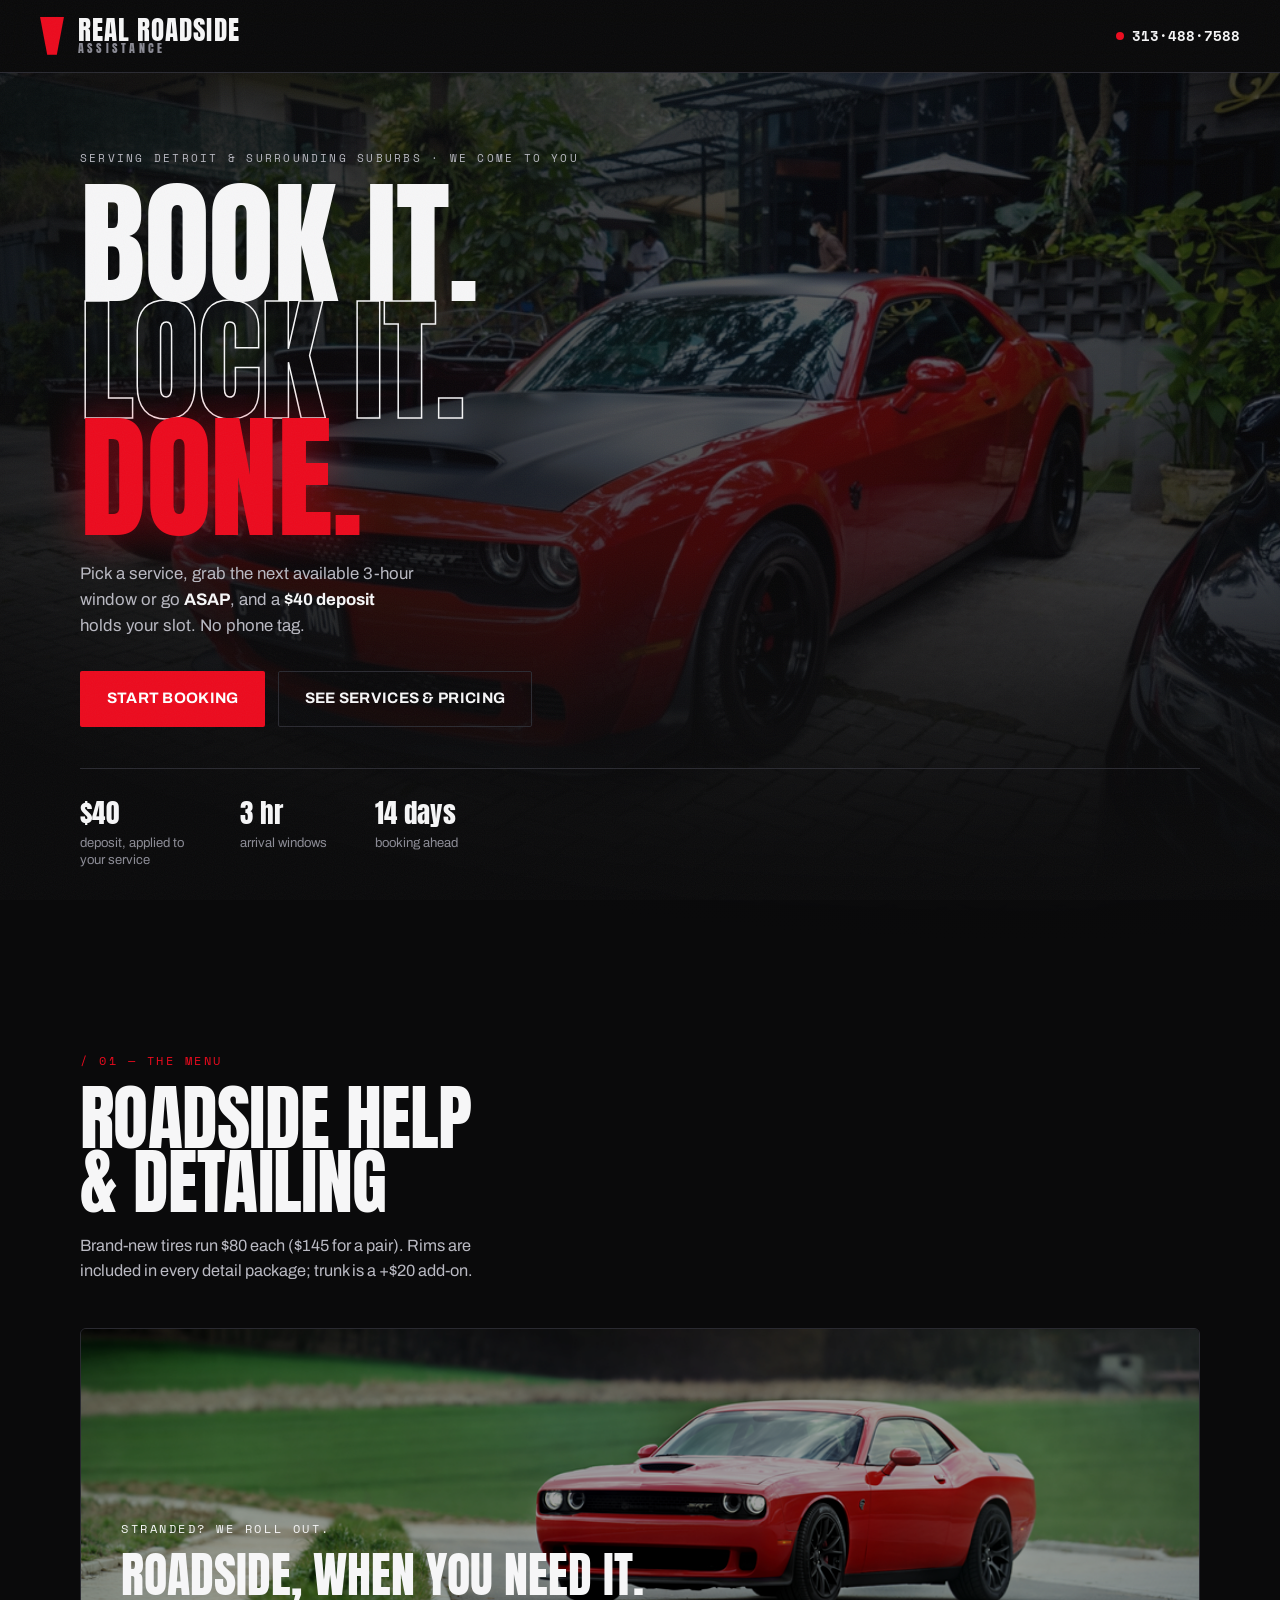
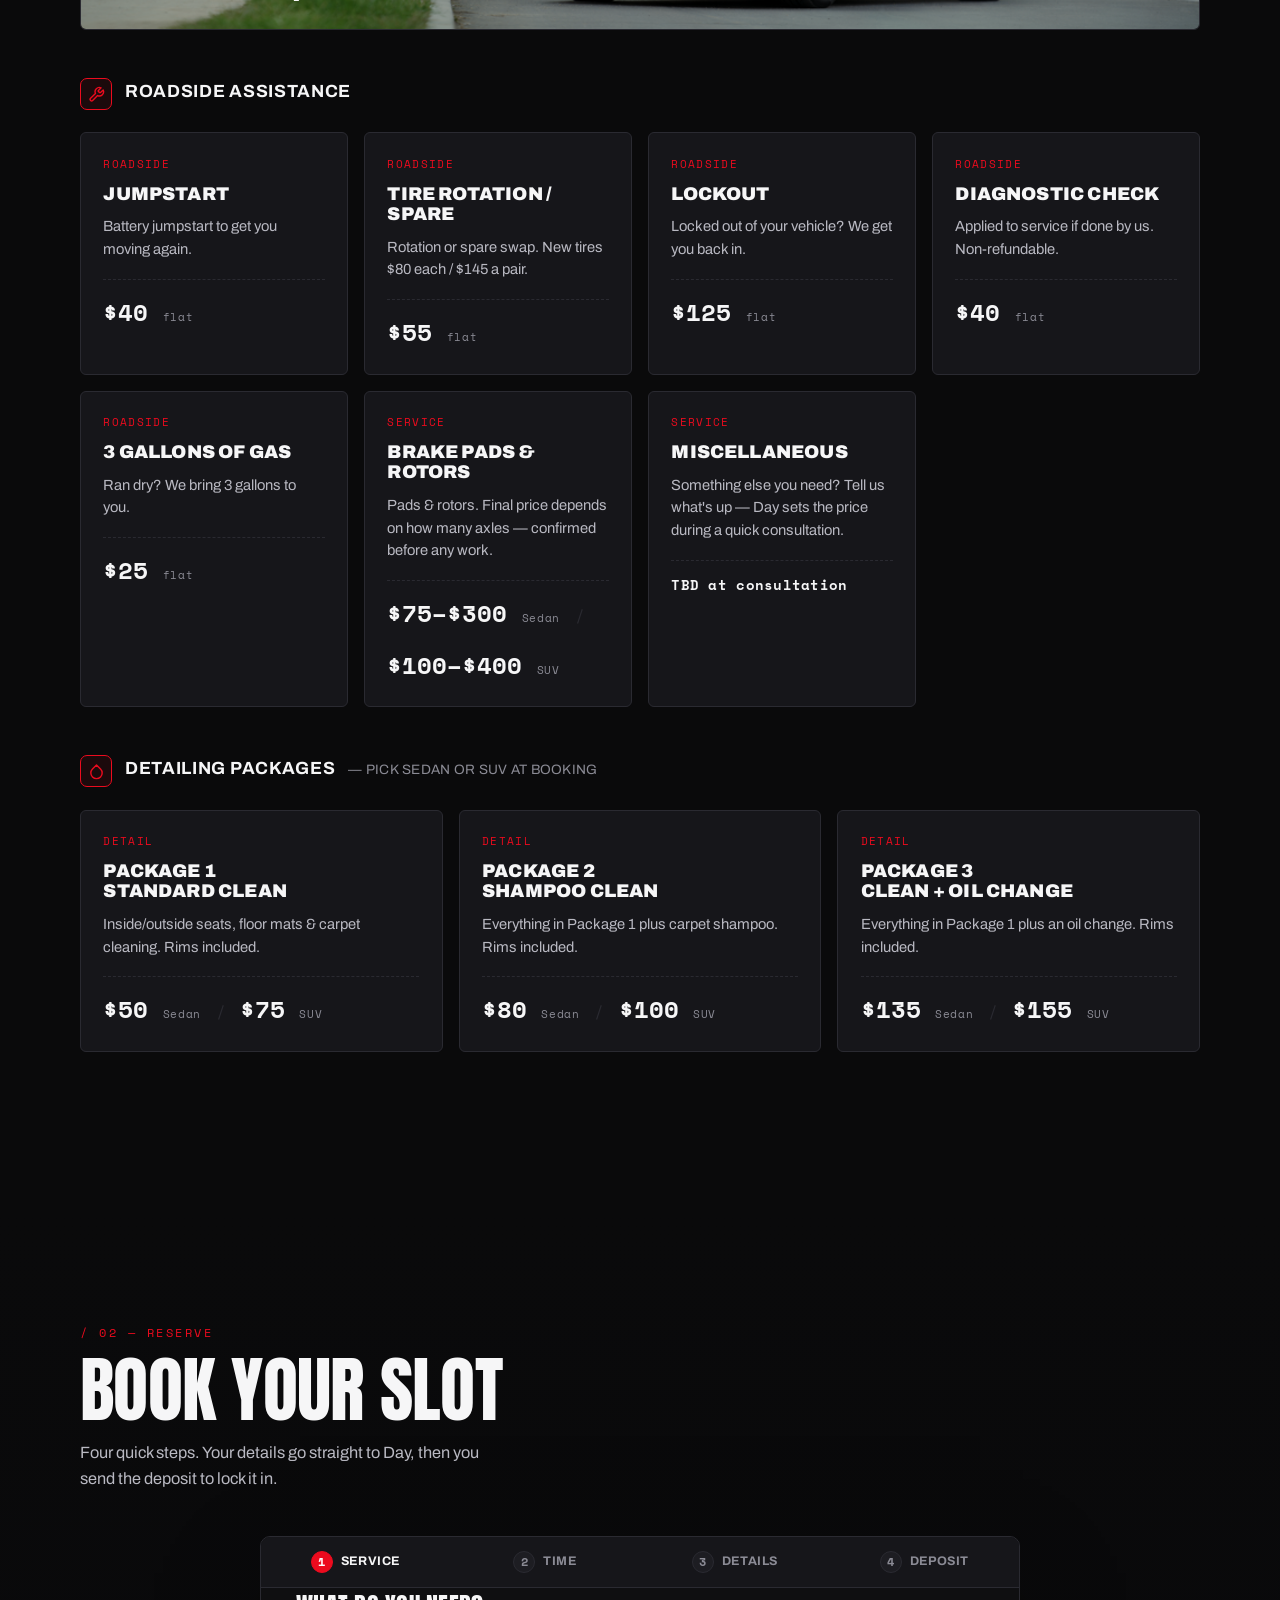
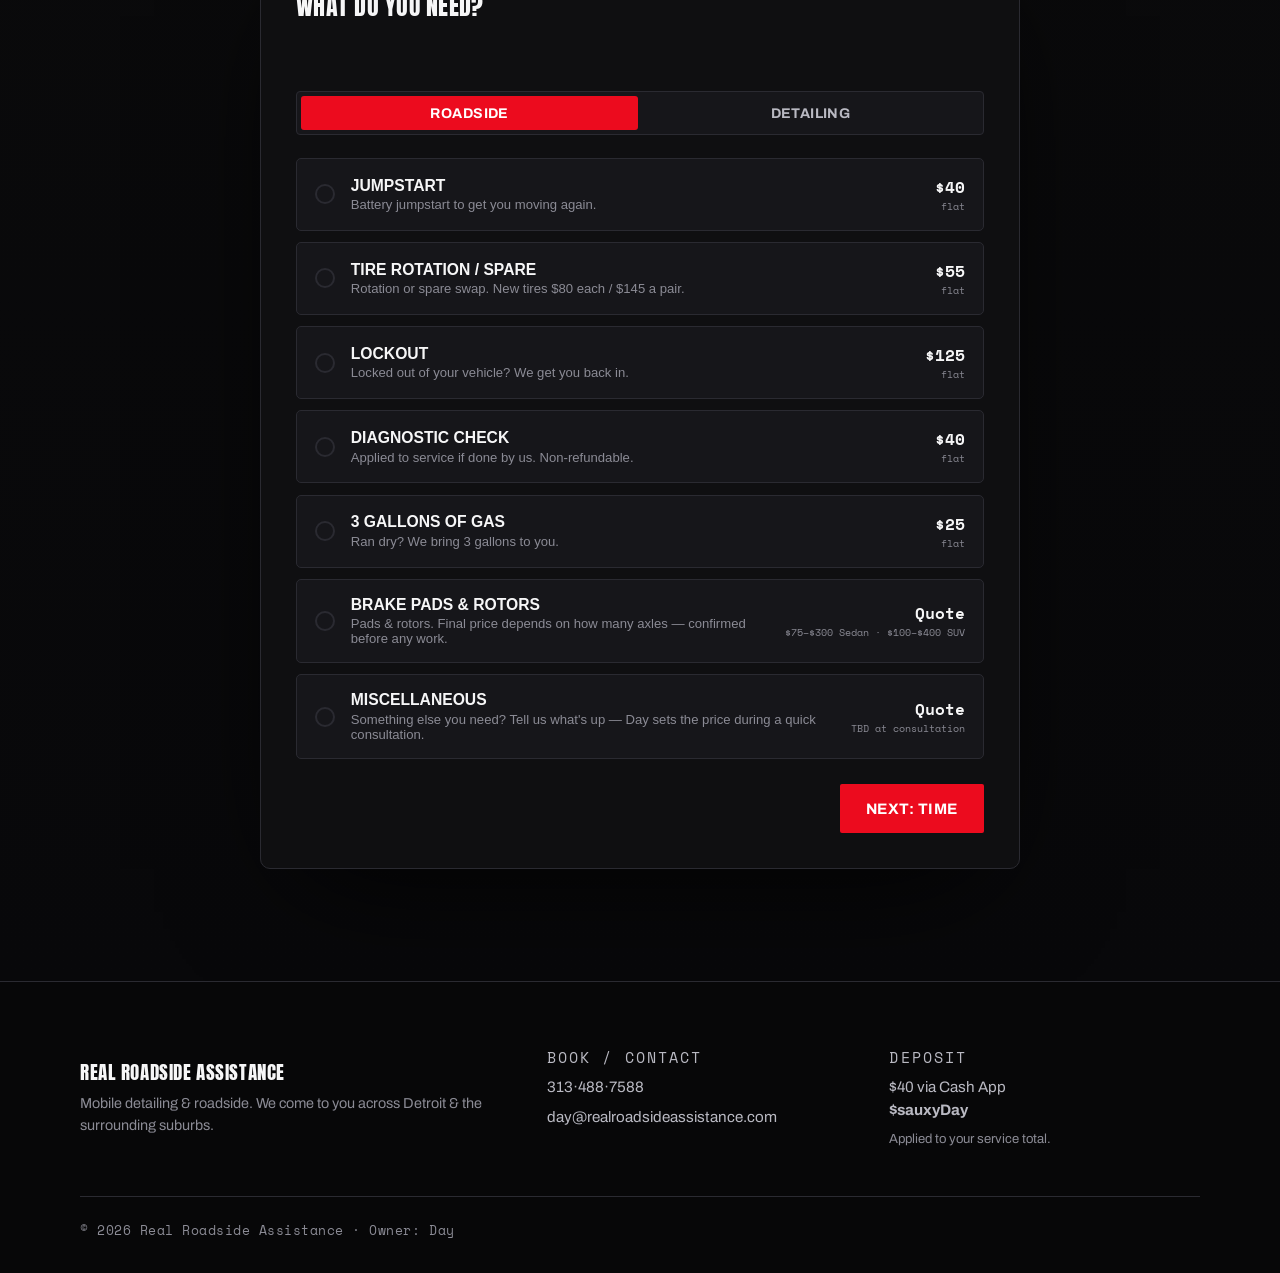
<file: index.html>
<!DOCTYPE html>
<html lang="en">
<head>
  <meta charset="UTF-8" />
  <meta name="viewport" content="width=device-width, initial-scale=1.0, viewport-fit=cover" />
  <meta name="theme-color" content="#0a0a0b" />
  <link rel="icon" type="image/svg+xml" href="assets/favicon.svg" />
  <link rel="icon" type="image/png" sizes="180x180" href="assets/favicon-180.png" />
  <link rel="apple-touch-icon" href="assets/favicon-180.png" />
  <title>Real Roadside Assistance — Detailing &amp; Roadside | Book with Day</title>
  <meta name="description" content="Mobile auto detailing and roadside assistance. Book ASAP or a 3-hour window in the next 2 weeks. $40 deposit locks your slot." />
  <link rel="preconnect" href="https://fonts.googleapis.com" />
  <link rel="preconnect" href="https://fonts.gstatic.com" crossorigin />
  <link href="https://fonts.googleapis.com/css2?family=Anton&family=Archivo:wght@400;500;600;700;900&family=Space+Mono:wght@400;700&display=swap" rel="stylesheet" />
  <link rel="stylesheet" href="styles.css" />
</head>
<body>
  <div class="grain" aria-hidden="true"></div>

  <!-- ===== TOP BAR ===== -->
  <header class="topbar" id="top">
    <a href="#top" class="brand">
      <span class="brand-mark" aria-hidden="true"></span>
      <span class="brand-text">REAL ROADSIDE<em>ASSISTANCE</em></span>
    </a>
    <a class="call-link" href="tel:+13134887588">
      <span class="call-dot" aria-hidden="true"></span>
      313&middot;488&middot;7588
    </a>
  </header>

  <!-- ===== HERO ===== -->
  <section class="hero">
    <div class="hero-media" aria-hidden="true">
      <img src="assets/hero-demon.jpg" alt="" fetchpriority="high" />
      <div class="hero-veil"></div>
    </div>
    <div class="hero-inner">
      <p class="eyebrow">Serving Detroit &amp; Surrounding Suburbs &middot; We Come To You</p>
      <h1 class="hero-title">
        BOOK IT.<br /><span class="stroke">LOCK IT.</span><br /><span class="accent">DONE.</span>
      </h1>
      <p class="hero-sub">
        Pick a service, grab the next available 3-hour window or go
        <strong>ASAP</strong>, and a <strong>$40 deposit</strong> holds your slot. No phone tag.
      </p>
      <div class="hero-cta">
        <a href="#book" class="btn btn-red">Start Booking</a>
        <a href="#services" class="btn btn-ghost">See Services &amp; Pricing</a>
      </div>
      <ul class="hero-strip">
        <li><span>$40</span>deposit, applied to your service</li>
        <li><span>3 hr</span>arrival windows</li>
        <li><span>14 days</span>booking ahead</li>
      </ul>
    </div>
  </section>

  <!-- ===== SERVICES ===== -->
  <section class="services" id="services">
    <div class="section-head">
      <p class="kicker">/ 01 — The Menu</p>
      <h2>Roadside help<br />&amp; detailing</h2>
      <p class="lede">Brand-new tires run $80 each ($145 for a pair). Rims are included in every detail package; trunk is a +$20 add-on.</p>
    </div>

    <div class="banner">
      <img src="assets/hellcat-road.jpg" alt="Bright red Dodge Hellcat parked on an open road" />
      <div class="banner-text">
        <p class="kicker light">Stranded? We roll out.</p>
        <h3>Roadside, when you need it.</h3>
      </div>
    </div>

    <h3 class="group-label"><span class="group-icon" aria-hidden="true"><svg viewBox="0 0 24 24" fill="none" stroke="currentColor" stroke-width="2" stroke-linecap="round" stroke-linejoin="round"><path d="M14.7 6.3a1 1 0 0 0 0 1.4l1.6 1.6a1 1 0 0 0 1.4 0l3.77-3.77a6 6 0 0 1-7.94 7.94l-6.91 6.91a2.12 2.12 0 0 1-3-3l6.91-6.91a6 6 0 0 1 7.94-7.94l-3.76 3.76z"/></svg></span> Roadside Assistance</h3>
    <div class="cards" id="roadsideCards"></div>

    <h3 class="group-label"><span class="group-icon" aria-hidden="true"><svg viewBox="0 0 24 24" fill="none" stroke="currentColor" stroke-width="2" stroke-linecap="round" stroke-linejoin="round"><path d="M12 2.69l5.66 5.66a8 8 0 1 1-11.31 0z"/></svg></span> Detailing Packages <em>— pick Sedan or SUV at booking</em></h3>
    <div class="cards" id="detailingCards"></div>
  </section>

  <!-- ===== BOOKING ===== -->
  <section class="book" id="book">
    <div class="section-head">
      <p class="kicker">/ 02 — Reserve</p>
      <h2>Book your slot</h2>
      <p class="lede">Four quick steps. Your details go straight to Day, then you send the deposit to lock it in.</p>
    </div>

    <div class="booking-shell">
      <!-- progress -->
      <ol class="steps" id="stepNav" aria-label="Booking progress">
        <li data-step="1" class="active"><span>1</span>Service</li>
        <li data-step="2"><span>2</span>Time</li>
        <li data-step="3"><span>3</span>Details</li>
        <li data-step="4"><span>4</span>Deposit</li>
      </ol>

      <form id="bookingForm" novalidate>
        <!-- STEP 1: SERVICE -->
        <fieldset class="step is-active" data-step="1">
          <legend>What do you need?</legend>

          <div class="seg" role="tablist" aria-label="Service category">
            <button type="button" class="seg-btn active" data-cat="roadside">Roadside</button>
            <button type="button" class="seg-btn" data-cat="detailing">Detailing</button>
          </div>

          <div class="pick-list" id="servicePick"></div>

          <div class="vehicle-row" id="vehicleRow" hidden>
            <p class="field-label">Vehicle type</p>
            <div class="seg seg-sm" role="group" aria-label="Vehicle type">
              <button type="button" class="seg-btn active" data-vehicle="sedan">Sedan</button>
              <button type="button" class="seg-btn" data-vehicle="suv">SUV / Truck</button>
            </div>
            <label class="check">
              <input type="checkbox" id="trunkAddon" />
              <span>Add trunk cleaning <em>(+$20)</em></span>
            </label>
          </div>

          <div class="step-actions">
            <span class="spacer"></span>
            <button type="button" class="btn btn-red next" data-next>Next: Time</button>
          </div>
        </fieldset>

        <!-- STEP 2: TIME -->
        <fieldset class="step" data-step="2">
          <legend>When works for you?</legend>

          <label class="asap" id="asapBox">
            <input type="radio" name="timing" value="asap" />
            <div class="asap-body">
              <span class="asap-title">ASAP <em>— soonest available</em></span>
              <span class="asap-sub">Day will text you a confirmed arrival time fast.</span>
            </div>
            <span class="asap-flag">FAST</span>
          </label>

          <p class="or-line"><span>or pick a 3-hour window</span></p>

          <div class="day-scroller" id="dayScroller" role="tablist" aria-label="Choose a day"></div>
          <div class="slot-grid" id="slotGrid"></div>

          <div class="step-actions">
            <button type="button" class="btn btn-ghost prev" data-prev>Back</button>
            <button type="button" class="btn btn-red next" data-next>Next: Details</button>
          </div>
        </fieldset>

        <!-- STEP 3: DETAILS -->
        <fieldset class="step" data-step="3">
          <legend>Your details</legend>

          <div class="grid-2">
            <label class="fld">
              <span>Full name</span>
              <input type="text" name="name" autocomplete="name" required />
            </label>
            <label class="fld">
              <span>Phone</span>
              <input type="tel" name="phone" autocomplete="tel" inputmode="tel" required />
            </label>
          </div>

          <label class="fld">
            <span>Email</span>
            <input type="email" name="email" autocomplete="email" inputmode="email" required />
          </label>

          <label class="fld">
            <span>Service address / location</span>
            <input type="text" name="address" autocomplete="street-address" placeholder="Where should Day meet you? (Detroit &amp; suburbs)" required />
          </label>

          <div class="grid-2">
            <label class="fld">
              <span>Vehicle <em>(year / make / model)</em></span>
              <input type="text" name="vehicle_details" placeholder="2018 Dodge Charger" required />
            </label>
            <label class="fld">
              <span>Color</span>
              <input type="text" name="vehicle_color" placeholder="Red" />
            </label>
          </div>

          <label class="fld">
            <span>Notes <em>(optional)</em></span>
            <textarea name="notes" rows="3" placeholder="Anything Day should know?"></textarea>
          </label>

          <div class="parts-notice">
            <p class="parts-notice-head"><span aria-hidden="true">🔧</span> Bringing your own parts?</p>
            <p class="parts-notice-body">We love when customers bring their own parts! Just a heads-up: if your parts don&rsquo;t fit your vehicle, are the wrong ones, or arrive broken, you&rsquo;ll be charged an additional hour of labor.</p>
            <label class="check parts-check">
              <input type="checkbox" name="parts_ack" required />
              <span>I understand that if my parts don&rsquo;t fit, are the wrong ones, or arrive broken, I&rsquo;ll be charged an additional hour of labor.</span>
            </label>
          </div>

          <label class="check terms-check">
            <input type="checkbox" name="terms_ack" required />
            <span>By submitting this form, I agree to the <a class="tc-link" href="terms.html" target="_blank" rel="noopener">Terms &amp; Conditions</a>.</span>
          </label>

          <div class="step-actions">
            <button type="button" class="btn btn-ghost prev" data-prev>Back</button>
            <button type="button" class="btn btn-red next" data-next>Review</button>
          </div>
        </fieldset>

        <!-- STEP 4: CONFIRM -->
        <fieldset class="step" data-step="4">
          <legend>Lock it in</legend>

          <div class="review" id="review"></div>

          <div class="deposit-note">
            <p>Hit <strong>Submit Booking</strong> to send your request to Day. The next screen has the
            <strong><span id="depNoteAmt">$40</span> deposit</strong> button — your slot is held once the deposit lands.</p>
            <p class="cancel-note">Cancel or reschedule less than 24 hours before your appointment and your deposit is forfeited.</p>
          </div>

          <div class="step-actions">
            <button type="button" class="btn btn-ghost prev" data-prev>Back</button>
            <button type="submit" class="btn btn-red" id="submitBtn">Submit Booking</button>
          </div>
          <p class="form-error" id="formError" hidden></p>
        </fieldset>
      </form>

      <!-- SUCCESS / DEPOSIT -->
      <div class="success" id="success" hidden>
        <div class="success-check" aria-hidden="true">✓</div>
        <h3>Request sent to Day.</h3>
        <p class="success-sub">Last step — send your <strong><span id="depAmtSub">$40</span> deposit</strong> on Cash App to lock the slot. Put your <strong>name</strong> in the note.</p>

        <a class="cashapp-btn" id="cashappBtn" href="https://cash.app/$sauxyDay/40" target="_blank" rel="noopener">
          <span class="ca-icon" aria-hidden="true">$</span>
          <span class="ca-text">Send <span id="depAmtText">$40</span> deposit<em>to $sauxyDay</em></span>
          <span class="ca-amt" id="depAmtBadge">$40</span>
        </a>

        <p class="success-fine">Cash App: <a class="ca-link" href="https://cash.app/$sauxyDay" target="_blank" rel="noopener">$sauxyDay</a> &middot; Deposit applies to your service total.</p>
        <button type="button" class="btn btn-ghost" id="resetBtn">Book another</button>
      </div>
    </div>
  </section>

  <!-- ===== FOOTER ===== -->
  <footer class="footer">
    <div class="foot-grid">
      <div class="foot-brand">
        <span class="brand-mark big" aria-hidden="true"></span>
        <p class="foot-name">REAL ROADSIDE ASSISTANCE</p>
        <p class="foot-tag">Mobile detailing &amp; roadside. We come to you across Detroit &amp; the surrounding suburbs.</p>
      </div>
      <div class="foot-col">
        <p class="foot-h">Book / Contact</p>
        <a href="tel:+13134887588">313&middot;488&middot;7588</a>
        <a href="mailto:day@realroadsideassistance.com">day@realroadsideassistance.com</a>
      </div>
      <div class="foot-col">
        <p class="foot-h">Deposit</p>
        <p>$40 via Cash App <a class="ca-link" href="https://cash.app/$sauxyDay" target="_blank" rel="noopener">$sauxyDay</a></p>
        <p class="muted">Applied to your service total.</p>
      </div>
    </div>
    <p class="copyright">© <span id="year"></span> Real Roadside Assistance · Owner: Day</p>
  </footer>

  <script src="app.js"></script>
</body>
</html>
</file>
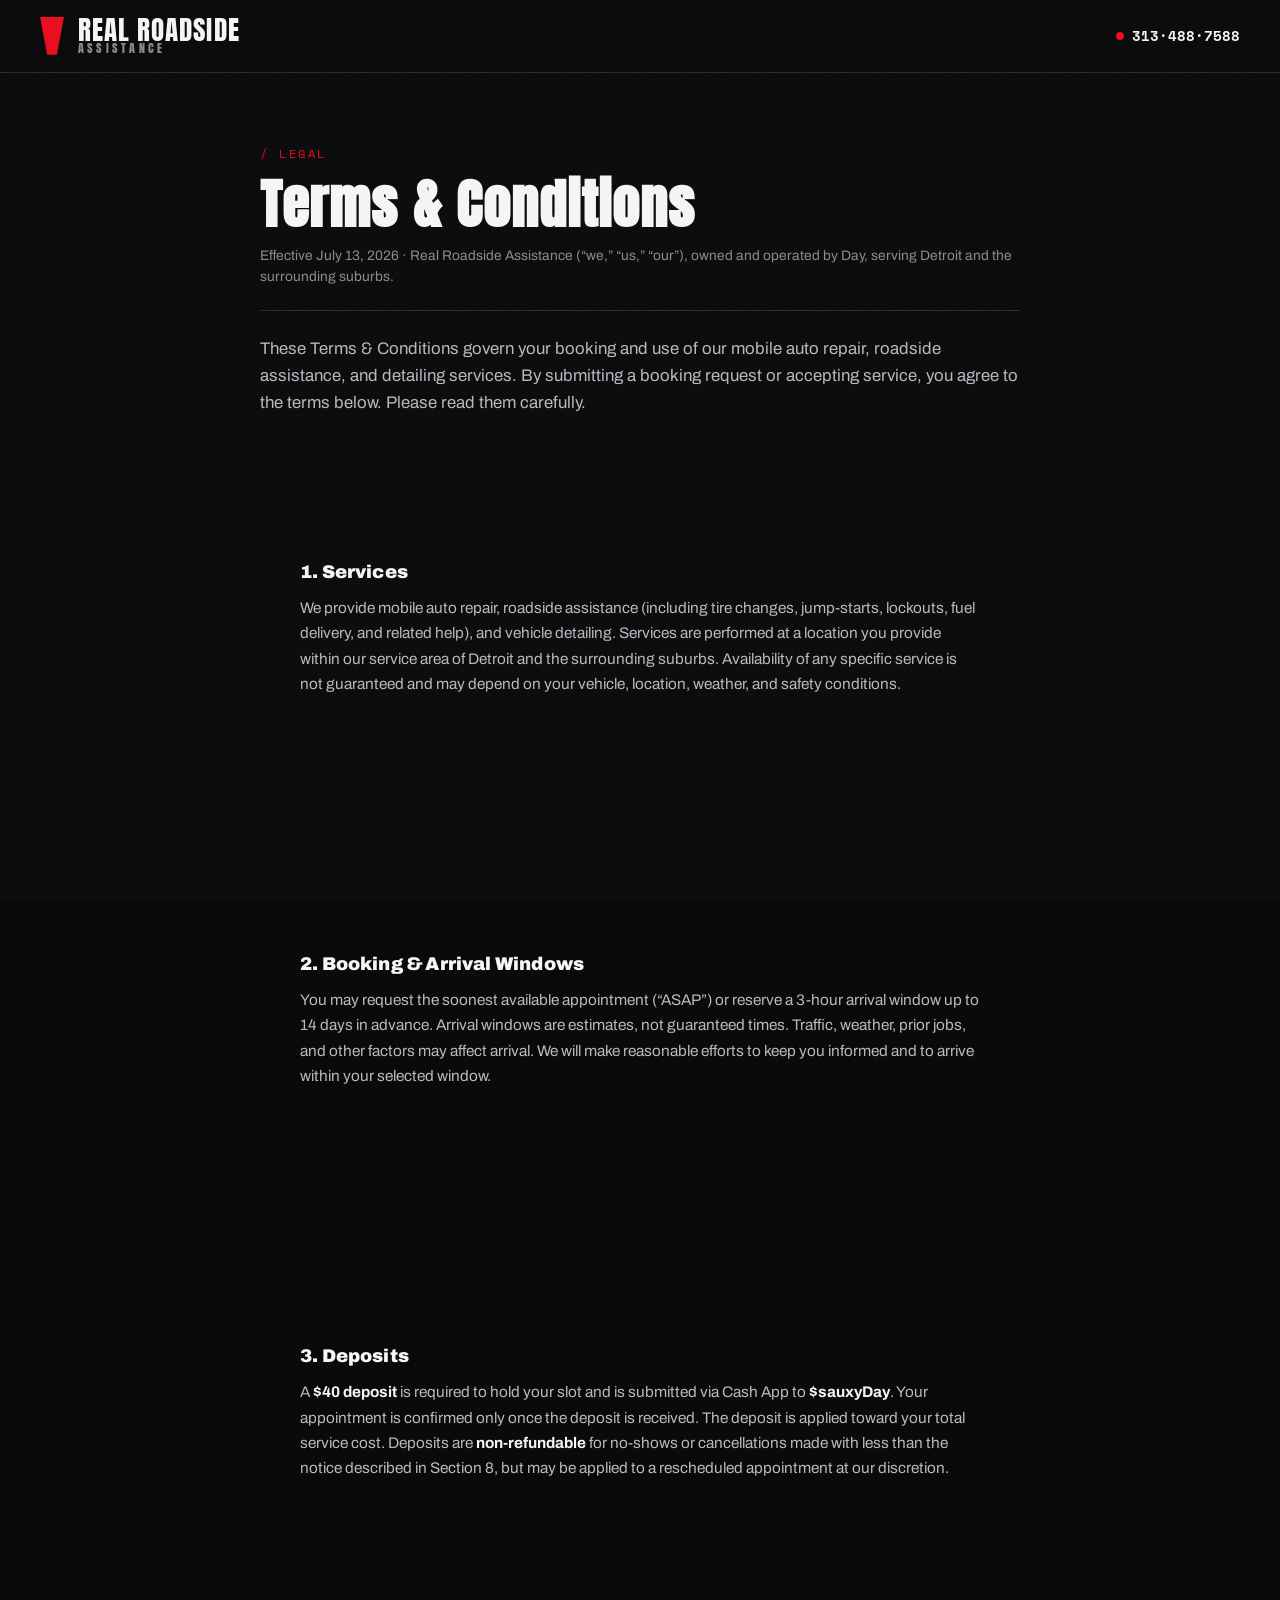
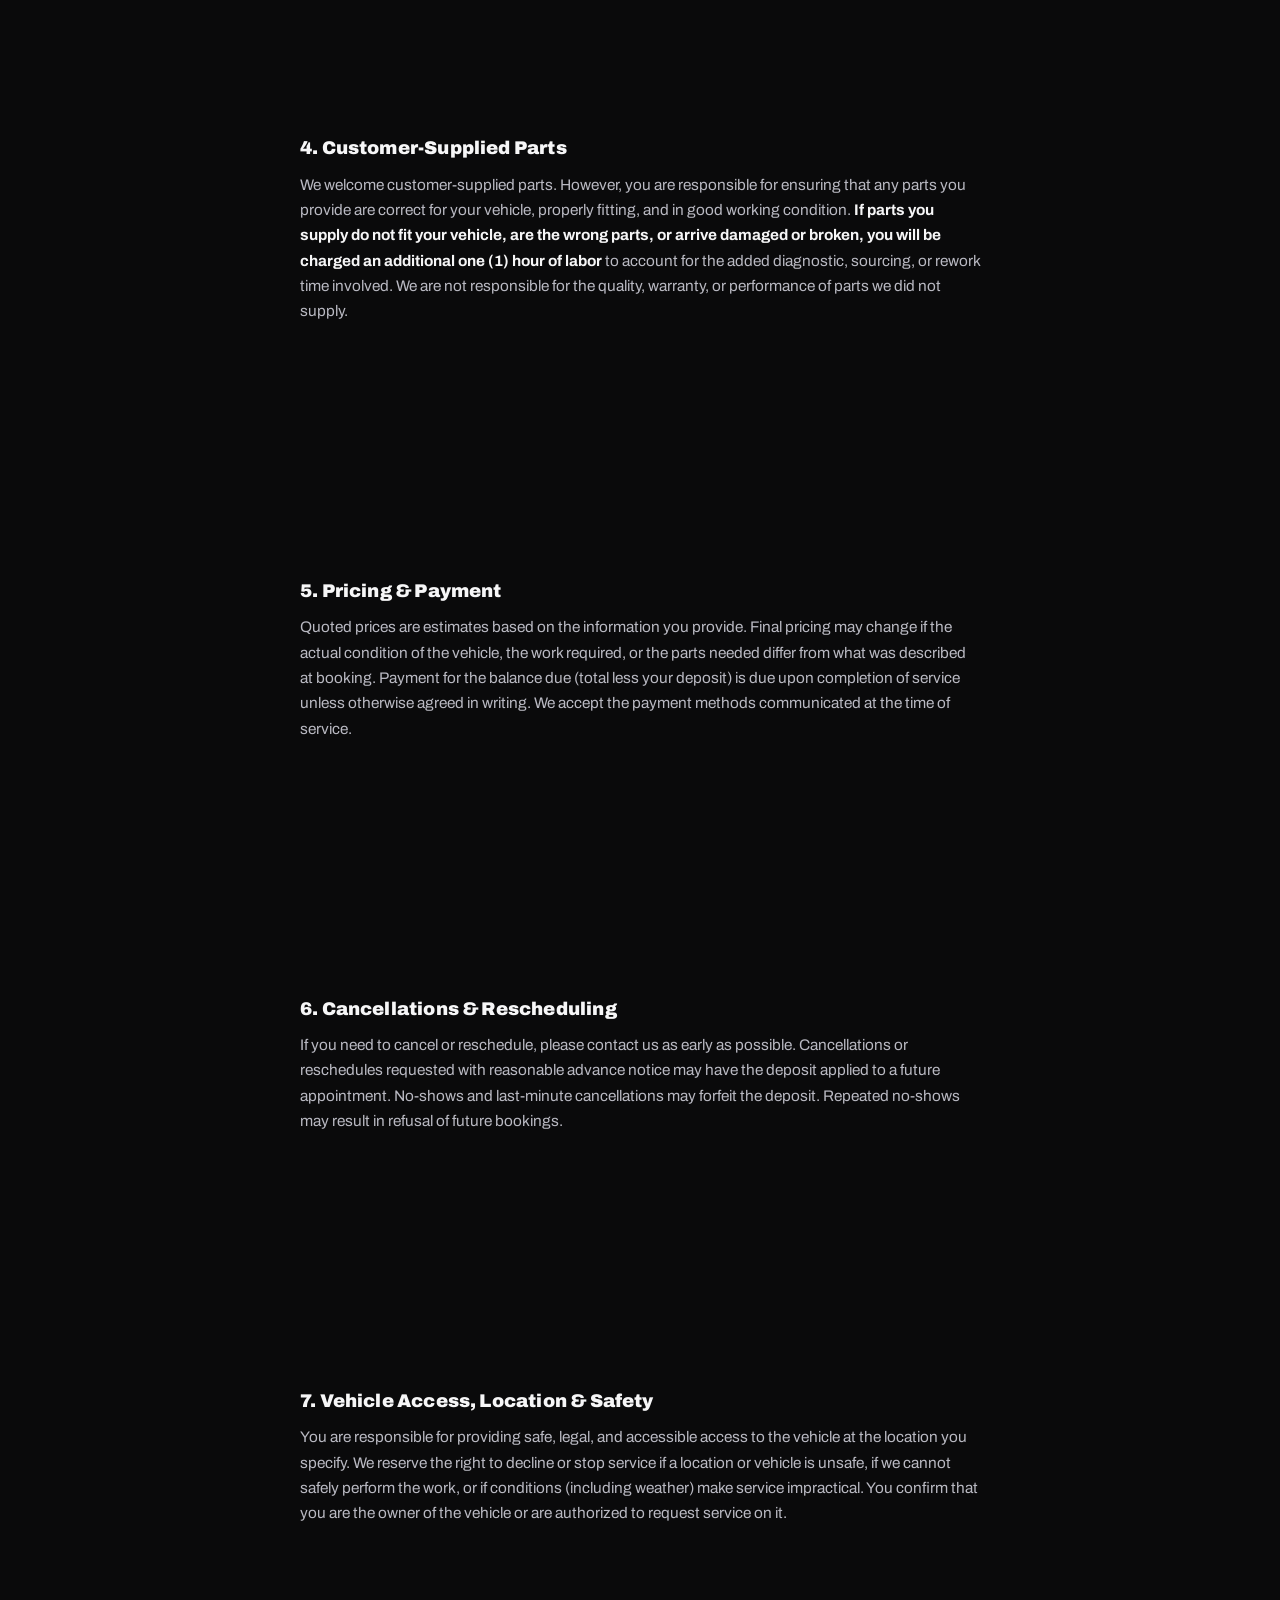
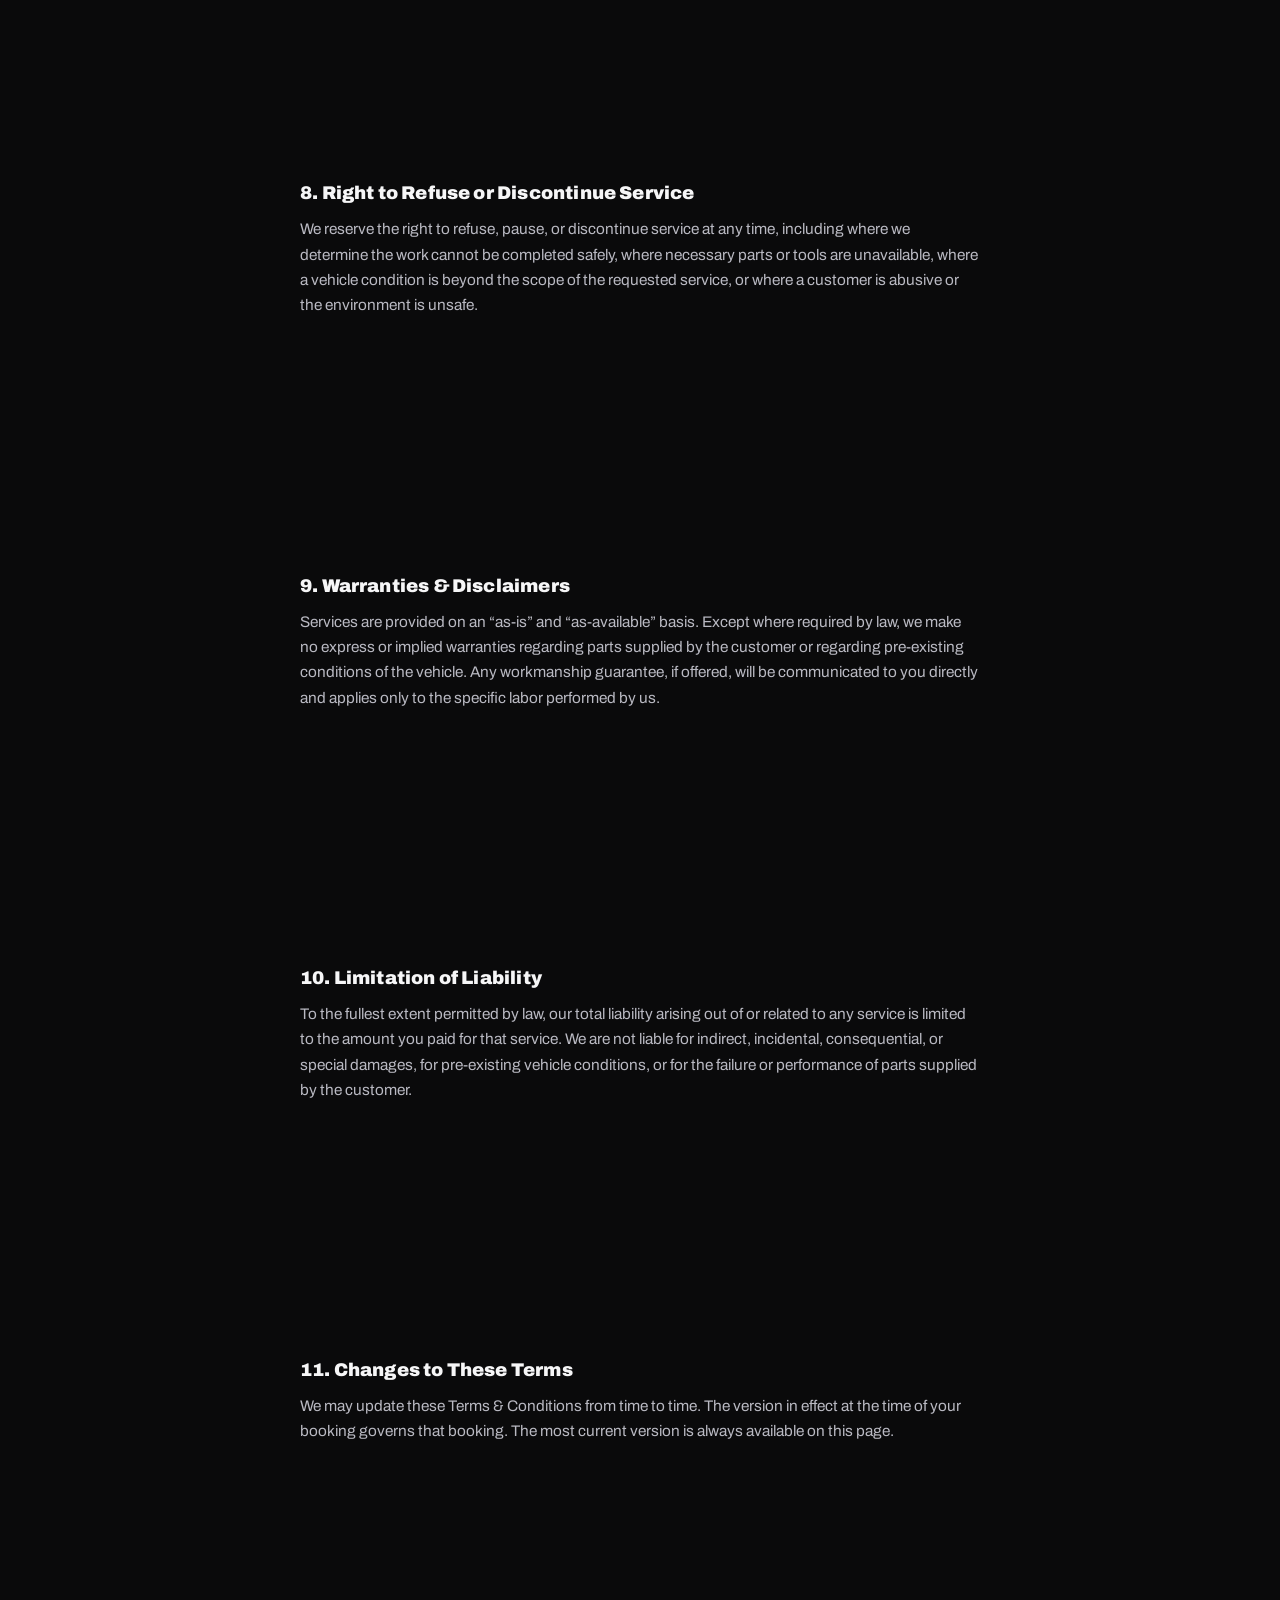
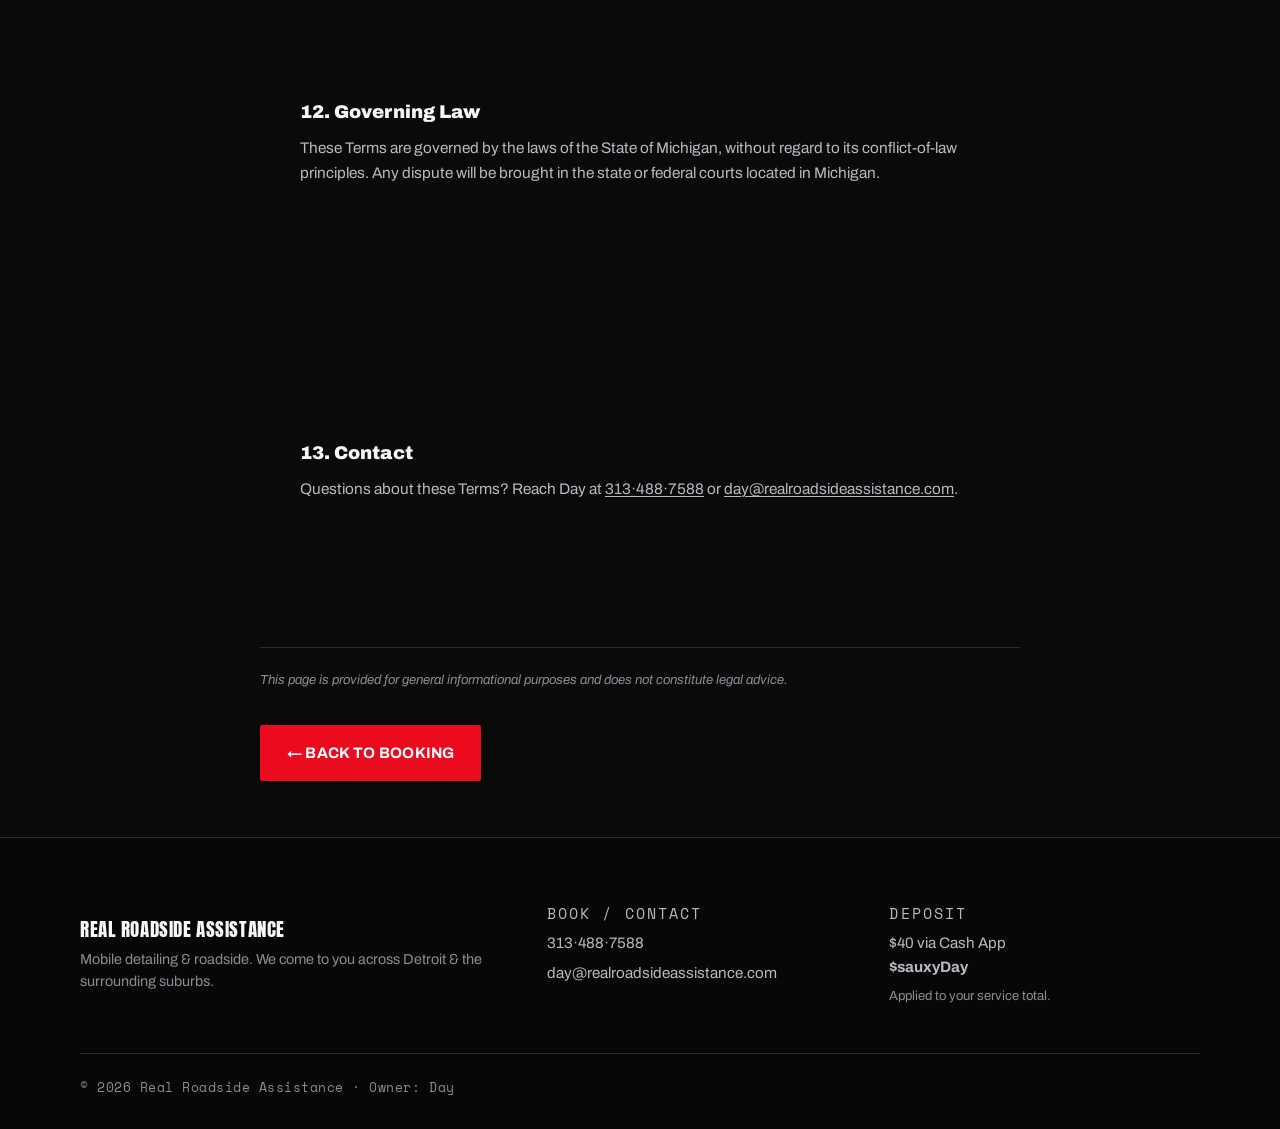
<file: terms.html>
<!DOCTYPE html>
<html lang="en">
<head>
  <meta charset="UTF-8" />
  <meta name="viewport" content="width=device-width, initial-scale=1.0, viewport-fit=cover" />
  <meta name="theme-color" content="#0a0a0b" />
  <link rel="icon" type="image/svg+xml" href="assets/favicon.svg" />
  <link rel="icon" type="image/png" sizes="180x180" href="assets/favicon-180.png" />
  <link rel="apple-touch-icon" href="assets/favicon-180.png" />
  <title>Terms &amp; Conditions — Real Roadside Assistance</title>
  <meta name="description" content="Terms and conditions for Real Roadside Assistance — mobile auto repair, roadside assistance, and detailing across Detroit and the surrounding suburbs." />
  <meta name="robots" content="noindex" />
  <link rel="preconnect" href="https://fonts.googleapis.com" />
  <link rel="preconnect" href="https://fonts.gstatic.com" crossorigin />
  <link href="https://fonts.googleapis.com/css2?family=Anton&family=Archivo:wght@400;500;600;700;900&family=Space+Mono:wght@400;700&display=swap" rel="stylesheet" />
  <link rel="stylesheet" href="styles.css" />
</head>
<body>
  <div class="grain" aria-hidden="true"></div>

  <!-- ===== TOP BAR ===== -->
  <header class="topbar" id="top">
    <a href="index.html" class="brand">
      <span class="brand-mark" aria-hidden="true"></span>
      <span class="brand-text">REAL ROADSIDE<em>ASSISTANCE</em></span>
    </a>
    <a class="call-link" href="tel:+13134887588">
      <span class="call-dot" aria-hidden="true"></span>
      313&middot;488&middot;7588
    </a>
  </header>

  <!-- ===== LEGAL ===== -->
  <main class="legal">
    <div class="legal-inner">
      <p class="kicker">/ Legal</p>
      <h1 class="legal-title">Terms &amp; Conditions</h1>
      <p class="legal-meta">Effective July 13, 2026 &middot; Real Roadside Assistance (&ldquo;we,&rdquo; &ldquo;us,&rdquo; &ldquo;our&rdquo;), owned and operated by Day, serving Detroit and the surrounding suburbs.</p>

      <p class="legal-lead">These Terms &amp; Conditions govern your booking and use of our mobile auto repair, roadside assistance, and detailing services. By submitting a booking request or accepting service, you agree to the terms below. Please read them carefully.</p>

      <section class="legal-block">
        <h2>1. Services</h2>
        <p>We provide mobile auto repair, roadside assistance (including tire changes, jump-starts, lockouts, fuel delivery, and related help), and vehicle detailing. Services are performed at a location you provide within our service area of Detroit and the surrounding suburbs. Availability of any specific service is not guaranteed and may depend on your vehicle, location, weather, and safety conditions.</p>
      </section>

      <section class="legal-block">
        <h2>2. Booking &amp; Arrival Windows</h2>
        <p>You may request the soonest available appointment (&ldquo;ASAP&rdquo;) or reserve a 3-hour arrival window up to 14 days in advance. Arrival windows are estimates, not guaranteed times. Traffic, weather, prior jobs, and other factors may affect arrival. We will make reasonable efforts to keep you informed and to arrive within your selected window.</p>
      </section>

      <section class="legal-block">
        <h2>3. Deposits</h2>
        <p>A <strong>$40 deposit</strong> is required to hold your slot and is submitted via Cash App to <strong>$sauxyDay</strong>. Your appointment is confirmed only once the deposit is received. The deposit is applied toward your total service cost. Deposits are <strong>non-refundable</strong> for no-shows or cancellations made with less than the notice described in Section 8, but may be applied to a rescheduled appointment at our discretion.</p>
      </section>

      <section class="legal-block">
        <h2>4. Customer-Supplied Parts</h2>
        <p>We welcome customer-supplied parts. However, you are responsible for ensuring that any parts you provide are correct for your vehicle, properly fitting, and in good working condition. <strong>If parts you supply do not fit your vehicle, are the wrong parts, or arrive damaged or broken, you will be charged an additional one (1) hour of labor</strong> to account for the added diagnostic, sourcing, or rework time involved. We are not responsible for the quality, warranty, or performance of parts we did not supply.</p>
      </section>

      <section class="legal-block">
        <h2>5. Pricing &amp; Payment</h2>
        <p>Quoted prices are estimates based on the information you provide. Final pricing may change if the actual condition of the vehicle, the work required, or the parts needed differ from what was described at booking. Payment for the balance due (total less your deposit) is due upon completion of service unless otherwise agreed in writing. We accept the payment methods communicated at the time of service.</p>
      </section>

      <section class="legal-block">
        <h2>6. Cancellations &amp; Rescheduling</h2>
        <p>If you need to cancel or reschedule, please contact us as early as possible. Cancellations or reschedules requested with reasonable advance notice may have the deposit applied to a future appointment. No-shows and last-minute cancellations may forfeit the deposit. Repeated no-shows may result in refusal of future bookings.</p>
      </section>

      <section class="legal-block">
        <h2>7. Vehicle Access, Location &amp; Safety</h2>
        <p>You are responsible for providing safe, legal, and accessible access to the vehicle at the location you specify. We reserve the right to decline or stop service if a location or vehicle is unsafe, if we cannot safely perform the work, or if conditions (including weather) make service impractical. You confirm that you are the owner of the vehicle or are authorized to request service on it.</p>
      </section>

      <section class="legal-block">
        <h2>8. Right to Refuse or Discontinue Service</h2>
        <p>We reserve the right to refuse, pause, or discontinue service at any time, including where we determine the work cannot be completed safely, where necessary parts or tools are unavailable, where a vehicle condition is beyond the scope of the requested service, or where a customer is abusive or the environment is unsafe.</p>
      </section>

      <section class="legal-block">
        <h2>9. Warranties &amp; Disclaimers</h2>
        <p>Services are provided on an &ldquo;as-is&rdquo; and &ldquo;as-available&rdquo; basis. Except where required by law, we make no express or implied warranties regarding parts supplied by the customer or regarding pre-existing conditions of the vehicle. Any workmanship guarantee, if offered, will be communicated to you directly and applies only to the specific labor performed by us.</p>
      </section>

      <section class="legal-block">
        <h2>10. Limitation of Liability</h2>
        <p>To the fullest extent permitted by law, our total liability arising out of or related to any service is limited to the amount you paid for that service. We are not liable for indirect, incidental, consequential, or special damages, for pre-existing vehicle conditions, or for the failure or performance of parts supplied by the customer.</p>
      </section>

      <section class="legal-block">
        <h2>11. Changes to These Terms</h2>
        <p>We may update these Terms &amp; Conditions from time to time. The version in effect at the time of your booking governs that booking. The most current version is always available on this page.</p>
      </section>

      <section class="legal-block">
        <h2>12. Governing Law</h2>
        <p>These Terms are governed by the laws of the State of Michigan, without regard to its conflict-of-law principles. Any dispute will be brought in the state or federal courts located in Michigan.</p>
      </section>

      <section class="legal-block">
        <h2>13. Contact</h2>
        <p>Questions about these Terms? Reach Day at <a class="tc-link" href="tel:+13134887588">313&middot;488&middot;7588</a> or <a class="tc-link" href="mailto:day@realroadsideassistance.com">day@realroadsideassistance.com</a>.</p>
      </section>

      <p class="legal-fine">This page is provided for general informational purposes and does not constitute legal advice.</p>

      <a href="index.html#book" class="btn btn-red legal-back">&larr; Back to booking</a>
    </div>
  </main>

  <!-- ===== FOOTER ===== -->
  <footer class="footer">
    <div class="foot-grid">
      <div class="foot-brand">
        <span class="brand-mark big" aria-hidden="true"></span>
        <p class="foot-name">REAL ROADSIDE ASSISTANCE</p>
        <p class="foot-tag">Mobile detailing &amp; roadside. We come to you across Detroit &amp; the surrounding suburbs.</p>
      </div>
      <div class="foot-col">
        <p class="foot-h">Book / Contact</p>
        <a href="tel:+13134887588">313&middot;488&middot;7588</a>
        <a href="mailto:day@realroadsideassistance.com">day@realroadsideassistance.com</a>
      </div>
      <div class="foot-col">
        <p class="foot-h">Deposit</p>
        <p>$40 via Cash App <a class="ca-link" href="https://cash.app/$sauxyDay" target="_blank" rel="noopener">$sauxyDay</a></p>
        <p class="muted">Applied to your service total.</p>
      </div>
    </div>
    <p class="copyright">© <span id="year"></span> Real Roadside Assistance · Owner: Day</p>
  </footer>

  <script>document.getElementById("year").textContent = new Date().getFullYear();</script>
</body>
</html>
</file>
<file: styles.css>
/* ============================================================
   Real Roadside Assistance — dark / candy apple red
   ============================================================ */
:root{
  --black:#0a0a0b;
  --ink:#0f0f11;
  --panel:#16161a;
  --panel-2:#1d1d22;
  --line:#2a2a31;
  --gray:#8b8b95;
  --gray-2:#b9b9c2;
  --white:#f6f6f7;
  --red:#ec0b1e;          /* candy apple red */
  --red-bright:#ff1f31;
  --red-deep:#b00010;
  --red-glow:rgba(236,11,30,.45);
  --ease:cubic-bezier(.2,.7,.2,1);
  --max:1120px;
}

*{box-sizing:border-box;margin:0;padding:0}
html{scroll-behavior:smooth;-webkit-text-size-adjust:100%}
body{
  background:var(--black);
  color:var(--white);
  font-family:"Archivo",system-ui,sans-serif;
  font-size:16px;line-height:1.55;
  overflow-x:hidden;
  -webkit-font-smoothing:antialiased;
}
img{display:block;max-width:100%}
a{color:inherit;text-decoration:none}
em{font-style:normal}

/* grain overlay */
.grain{
  position:fixed;inset:0;z-index:9999;pointer-events:none;opacity:.04;
  background-image:url("data:image/svg+xml,%3Csvg xmlns='http://www.w3.org/2000/svg' width='120' height='120'%3E%3Cfilter id='n'%3E%3CfeTurbulence type='fractalNoise' baseFrequency='.9' numOctaves='2'/%3E%3C/filter%3E%3Crect width='100%25' height='100%25' filter='url(%23n)'/%3E%3C/svg%3E");
}

.kicker{
  font-family:"Space Mono",monospace;font-size:.72rem;letter-spacing:.22em;
  text-transform:uppercase;color:var(--red);margin-bottom:1rem;
}
.kicker.light{color:var(--white)}
.eyebrow{
  font-family:"Space Mono",monospace;font-size:.7rem;letter-spacing:.2em;
  text-transform:uppercase;color:var(--gray-2);margin-bottom:1.2rem;
}

/* ---------- buttons ---------- */
.btn{
  display:inline-flex;align-items:center;justify-content:center;gap:.5rem;
  font-family:"Archivo",sans-serif;font-weight:700;font-size:.95rem;
  letter-spacing:.02em;padding:.95rem 1.6rem;border-radius:2px;border:1.5px solid transparent;
  cursor:pointer;transition:transform .18s var(--ease),background .2s,box-shadow .25s,color .2s;
  text-transform:uppercase;white-space:nowrap;
}
.btn:active{transform:translateY(1px) scale(.99)}
.btn-red{background:var(--red);color:#fff;box-shadow:0 0 0 rgba(236,11,30,0)}
.btn-red:hover{background:var(--red-bright);box-shadow:0 8px 30px -8px var(--red-glow)}
.btn-ghost{background:transparent;color:var(--white);border-color:var(--line)}
.btn-ghost:hover{border-color:var(--white);background:rgba(255,255,255,.04)}

/* ---------- parts notice (booking step) ---------- */
.parts-notice{
  margin:.4rem 0 .2rem;padding:1.1rem 1.2rem;
  background:var(--panel-2);
  border:1px solid var(--red);border-left-width:3px;border-radius:10px;
}
.parts-notice-head{
  font-weight:700;color:var(--white);font-size:.98rem;
  display:flex;align-items:center;gap:.5rem;margin-bottom:.5rem;
}
.parts-notice-body{
  font-size:.86rem;line-height:1.5;color:var(--gray-2);margin-bottom:.9rem;
}
.parts-check{align-items:flex-start;color:var(--white);font-weight:600}
.parts-check input{margin-top:1px}
.parts-notice.invalid{box-shadow:0 0 0 1px var(--red),0 8px 30px -12px var(--red-glow)}

/* terms agreement — quiet, matches the rest of the form */
.terms-check{align-items:flex-start;margin:1.2rem 0 .2rem}
.terms-check input{margin-top:1px}
.terms-check.invalid span{color:var(--red-bright)}
.tc-link{color:var(--gray-2);text-decoration:underline;text-underline-offset:2px}
.tc-link:hover{color:var(--white)}

/* ---------- top bar ---------- */
.topbar{
  position:sticky;top:0;z-index:100;
  display:flex;align-items:center;justify-content:space-between;
  padding:1.05rem clamp(1rem,4vw,2.5rem);
  background:rgba(10,10,11,.72);backdrop-filter:blur(14px);
  border-bottom:1px solid var(--line);
}
.brand{display:flex;align-items:center;gap:.85rem}
.brand-mark{
  width:24px;height:38px;background:var(--red);
  clip-path:polygon(0 0,100% 0,70% 100%,30% 100%);
  box-shadow:0 0 18px -2px var(--red-glow);
}
.brand-mark.big{width:32px;height:50px}
.brand-text{
  font-family:"Anton",sans-serif;font-size:1.7rem;letter-spacing:.04em;line-height:.95;
}
.brand-text em{color:var(--gray);display:block;font-size:.74rem;letter-spacing:.28em}
.call-link{
  font-family:"Space Mono",monospace;font-weight:700;font-size:.9rem;
  display:flex;align-items:center;gap:.5rem;color:var(--white);
}
.call-dot{width:8px;height:8px;border-radius:50%;background:var(--red);
  box-shadow:0 0 0 0 var(--red-glow);animation:pulse 2s infinite}
@keyframes pulse{0%{box-shadow:0 0 0 0 var(--red-glow)}70%{box-shadow:0 0 0 8px transparent}100%{box-shadow:0 0 0 0 transparent}}

/* ---------- hero ---------- */
.hero{position:relative;min-height:92vh;display:flex;align-items:flex-end;
  padding:clamp(2rem,6vw,5rem) clamp(1rem,4vw,2.5rem) clamp(2.5rem,6vw,4.5rem);overflow:hidden}
.hero-media{position:absolute;inset:0;z-index:0}
.hero-media img{width:100%;height:100%;object-fit:cover;object-position:60% 50%;
  filter:grayscale(.15) contrast(1.05) brightness(.7)}
.hero-veil{position:absolute;inset:0;
  background:
    radial-gradient(120% 90% at 80% 10%,transparent 0%,rgba(10,10,11,.55) 55%,var(--black) 100%),
    linear-gradient(0deg,var(--black) 2%,rgba(10,10,11,.2) 45%,rgba(10,10,11,.55) 100%);}
.hero-inner{position:relative;z-index:1;max-width:var(--max);width:100%;margin:0 auto}
.hero-title{
  font-family:"Anton",sans-serif;font-weight:400;line-height:.86;
  font-size:clamp(3.4rem,15vw,8.5rem);letter-spacing:-.01em;text-transform:uppercase;
  animation:rise .9s var(--ease) both;
}
.hero-title .stroke{color:transparent;-webkit-text-stroke:1.5px var(--white)}
.hero-title .accent{color:var(--red);text-shadow:0 0 40px var(--red-glow)}
.hero-sub{max-width:34ch;margin:1.5rem 0 2rem;color:var(--gray-2);font-size:1.05rem;
  animation:rise 1s .1s var(--ease) both}
.hero-sub strong{color:var(--white)}
.hero-cta{display:flex;flex-wrap:wrap;gap:.8rem;animation:rise 1s .2s var(--ease) both}
.hero-strip{list-style:none;display:flex;flex-wrap:wrap;gap:clamp(1.2rem,5vw,3rem);
  margin-top:2.6rem;padding-top:1.6rem;border-top:1px solid var(--line);
  animation:rise 1s .3s var(--ease) both}
.hero-strip li{font-size:.82rem;color:var(--gray);max-width:14ch;line-height:1.3}
.hero-strip span{display:block;font-family:"Anton",sans-serif;font-size:1.7rem;color:var(--white);
  letter-spacing:.01em;margin-bottom:.2rem}
@keyframes rise{from{opacity:0;transform:translateY(24px)}to{opacity:1;transform:none}}

/* ---------- section scaffolding ---------- */
section{padding:clamp(3.5rem,9vw,7rem) clamp(1rem,4vw,2.5rem)}
.section-head{max-width:var(--max);margin:0 auto 2.8rem}
.section-head h2{font-family:"Anton",sans-serif;font-weight:400;text-transform:uppercase;
  font-size:clamp(2.4rem,8vw,4.5rem);line-height:.9;letter-spacing:-.01em}
.section-head .lede{color:var(--gray-2);max-width:48ch;margin-top:1.1rem;font-size:1.02rem}
.group-label{max-width:var(--max);margin:0 auto 1.4rem;display:flex;align-items:baseline;gap:.8rem;
  font-family:"Archivo",sans-serif;font-weight:700;text-transform:uppercase;letter-spacing:.04em;
  font-size:1.1rem;flex-wrap:wrap}
.group-icon{display:inline-flex;align-items:center;justify-content:center;flex:0 0 auto;
  width:32px;height:32px;border:1px solid var(--red);border-radius:7px;color:var(--red);
  background:rgba(236,11,30,.08);align-self:center}
.group-icon svg{width:17px;height:17px}
.group-label em{color:var(--gray);font-weight:400;font-size:.85rem;letter-spacing:.02em}

/* ---------- service cards ---------- */
.cards{max-width:var(--max);margin:0 auto 3rem;display:grid;gap:1rem;
  grid-template-columns:repeat(auto-fit,minmax(260px,1fr))}
.card{background:var(--panel);border:1px solid var(--line);border-radius:6px;padding:1.4rem;
  position:relative;overflow:hidden;transition:border-color .25s,transform .25s var(--ease)}
.card::before{content:"";position:absolute;left:0;top:0;height:100%;width:3px;background:var(--red);
  transform:scaleY(0);transform-origin:top;transition:transform .3s var(--ease)}
.card:hover{transform:translateY(-3px);border-color:#3a3a44}
.card:hover::before{transform:scaleY(1)}
.card-name{font-family:"Archivo",sans-serif;font-weight:900;font-size:1.15rem;line-height:1.1;
  text-transform:uppercase;letter-spacing:.01em}
.card-tag{font-family:"Space Mono",monospace;font-size:.68rem;letter-spacing:.12em;color:var(--red);
  text-transform:uppercase;margin-bottom:.7rem}
.card-desc{color:var(--gray-2);font-size:.92rem;margin:.7rem 0 1.1rem}
.card-price{display:flex;align-items:baseline;gap:.9rem;font-family:"Space Mono",monospace;
  border-top:1px dashed var(--line);padding-top:.9rem;flex-wrap:wrap}
.card-price b{font-size:1.5rem;color:var(--white);font-weight:700}
.card-price .pill{font-size:.7rem;color:var(--gray);letter-spacing:.06em}
.card-price .quote-pill{font-size:.85rem;color:var(--white);font-weight:700;letter-spacing:.02em}
.card-price .sep{color:var(--line)}

/* ---------- banner ---------- */
.banner{max-width:var(--max);margin:0 auto 3rem;position:relative;border-radius:6px;overflow:hidden;
  border:1px solid var(--line)}
.banner img{width:100%;height:clamp(160px,30vw,300px);object-fit:cover;object-position:50% 60%;
  filter:grayscale(.2) brightness(.62) contrast(1.05)}
.banner-text{position:absolute;left:clamp(1.2rem,4vw,2.5rem);bottom:clamp(1.2rem,4vw,2rem)}
.banner-text h3{font-family:"Anton",sans-serif;font-weight:400;text-transform:uppercase;
  font-size:clamp(1.8rem,5vw,3rem);line-height:.9}

/* ============================================================
   BOOKING
   ============================================================ */
.book{background:linear-gradient(180deg,var(--black),#08080a)}
.booking-shell{max-width:760px;margin:0 auto;background:var(--ink);border:1px solid var(--line);
  border-radius:10px;overflow:hidden;box-shadow:0 40px 120px -40px #000}
#bookingForm{min-width:0}
.ca-link{color:var(--red);font-weight:700}
.ca-link:hover{color:var(--red-bright);text-decoration:underline}

/* progress */
.steps{list-style:none;display:flex;border-bottom:1px solid var(--line);background:var(--panel)}
.steps li{flex:1;display:flex;align-items:center;justify-content:center;gap:.5rem;
  padding:.9rem .5rem;font-size:.78rem;font-weight:700;text-transform:uppercase;letter-spacing:.04em;
  color:var(--gray);position:relative;text-align:center}
.steps li span{width:22px;height:22px;border-radius:50%;display:grid;place-items:center;
  background:var(--panel-2);border:1px solid var(--line);font-family:"Space Mono",monospace;font-size:.72rem;flex:0 0 auto}
.steps li.active{color:var(--white)}
.steps li.active span{background:var(--red);border-color:var(--red);color:#fff}
.steps li.done span{background:transparent;border-color:var(--red);color:var(--red)}
@media(max-width:520px){.steps li{font-size:0;padding:.85rem .3rem}.steps li span{font-size:.72rem}}

/* steps */
.step{display:none;border:0;min-width:0;
  padding:clamp(1.9rem,4.5vw,2.8rem) clamp(1.3rem,4vw,2.2rem) clamp(1.3rem,4vw,2.2rem)}
.step.is-active{display:block;animation:fade .35s var(--ease)}
@keyframes fade{from{opacity:0;transform:translateY(8px)}to{opacity:1;transform:none}}
.step legend{font-family:"Anton",sans-serif;font-weight:400;text-transform:uppercase;
  font-size:1.5rem;letter-spacing:.01em;margin-bottom:1.3rem}

/* segmented control */
.seg{display:inline-flex;background:var(--panel);border:1px solid var(--line);border-radius:4px;
  padding:4px;gap:4px;margin-bottom:1.4rem}
.seg-sm{margin-bottom:1rem}
.seg-btn{flex:1;border:0;background:transparent;color:var(--gray-2);font-family:"Archivo",sans-serif;
  font-weight:700;font-size:.88rem;text-transform:uppercase;letter-spacing:.03em;padding:.6rem 1.1rem;
  border-radius:3px;cursor:pointer;transition:.2s}
.seg-btn.active{background:var(--red);color:#fff}
.seg{width:100%}

/* service pick list */
.pick-list{display:grid;gap:.7rem;margin-bottom:1.4rem}
.pick{display:flex;align-items:center;gap:1rem;background:var(--panel);border:1px solid var(--line);
  border-radius:5px;padding:1rem 1.1rem;cursor:pointer;transition:.2s;text-align:left;width:100%;color:inherit}
.pick:hover{border-color:#3a3a44}
.pick.selected{border-color:var(--red);background:linear-gradient(90deg,rgba(236,11,30,.08),transparent)}
.pick-radio{width:20px;height:20px;border-radius:50%;border:2px solid var(--line);flex:0 0 auto;
  display:grid;place-items:center;transition:.2s}
.pick.selected .pick-radio{border-color:var(--red)}
.pick.selected .pick-radio::after{content:"";width:10px;height:10px;border-radius:50%;background:var(--red)}
.pick-info{flex:1;min-width:0}
.pick-info b{display:block;font-weight:900;text-transform:uppercase;font-size:.98rem;line-height:1.15}
.pick-info small{color:var(--gray);font-size:.82rem;display:block;margin-top:.15rem}
.pick-price{font-family:"Space Mono",monospace;font-weight:700;font-size:1rem;color:var(--white);
  flex:0 0 auto;text-align:right}
.pick-price small{display:block;color:var(--gray);font-size:.62rem;font-weight:400}

/* vehicle + check */
.field-label{font-family:"Space Mono",monospace;font-size:.7rem;letter-spacing:.14em;
  text-transform:uppercase;color:var(--gray);margin-bottom:.6rem}
.vehicle-row{background:var(--panel);border:1px solid var(--line);border-radius:5px;
  padding:1.1rem;margin-bottom:1.4rem}
.check{display:flex;align-items:center;gap:.6rem;cursor:pointer;font-size:.92rem;color:var(--gray-2)}
.check input{width:20px;height:20px;accent-color:var(--red);flex:0 0 auto}
.check em{color:var(--red);font-weight:700}

/* ASAP */
.asap{display:flex;align-items:center;gap:1rem;background:var(--panel);border:1px solid var(--line);
  border-radius:6px;padding:1.1rem 1.2rem;cursor:pointer;transition:.2s;margin-bottom:.4rem}
.asap:hover{border-color:#3a3a44}
.asap input{width:22px;height:22px;accent-color:var(--red);flex:0 0 auto}
.asap.selected{border-color:var(--red);background:linear-gradient(90deg,rgba(236,11,30,.1),transparent)}
.asap-body{flex:1}
.asap-title{display:block;font-weight:900;text-transform:uppercase}
.asap-title em{color:var(--gray);font-weight:400;text-transform:none}
.asap-sub{font-size:.82rem;color:var(--gray)}
.asap-flag{font-family:"Space Mono",monospace;font-size:.62rem;letter-spacing:.12em;color:var(--red);
  border:1px solid var(--red);padding:.25rem .5rem;border-radius:2px}

.or-line{text-align:center;color:var(--gray);font-size:.78rem;letter-spacing:.1em;text-transform:uppercase;
  margin:1.4rem 0 1rem;position:relative;font-family:"Space Mono",monospace}
.or-line span{background:var(--ink);padding:0 1rem;position:relative;z-index:1}
.or-line::before{content:"";position:absolute;left:0;right:0;top:50%;height:1px;background:var(--line)}

/* day picker — 7 across, two rows (14 days) */
.day-scroller{display:grid;grid-template-columns:repeat(7,minmax(0,1fr));gap:.45rem;margin-bottom:1.2rem}
.day-chip{background:var(--panel);border:1px solid var(--line);border-radius:6px;padding:.5rem .2rem;
  cursor:pointer;color:var(--white);transition:.2s;min-width:0;
  display:flex;flex-direction:column;align-items:center;gap:.12rem}
.day-chip:hover{border-color:#3a3a44}
.day-chip.active{background:var(--white);color:var(--black);border-color:var(--white)}
.day-chip .dow{font-family:"Space Mono",monospace;font-size:.52rem;letter-spacing:.02em;
  text-transform:uppercase;color:var(--gray-2);white-space:nowrap}
.day-chip .dnum{font-family:"Anton",sans-serif;font-size:1.45rem;line-height:1}
.day-chip .mon{font-family:"Space Mono",monospace;font-size:.52rem;text-transform:uppercase;
  letter-spacing:.02em;color:var(--gray-2)}
.day-chip.active .dow,.day-chip.active .mon{color:#6a6a72}

/* slot grid */
.slot-grid{display:grid;grid-template-columns:repeat(auto-fit,minmax(140px,1fr));gap:.6rem;margin-bottom:1.4rem}
.slot{background:var(--panel);border:1px solid var(--line);border-radius:6px;padding:.55rem .6rem;min-height:54px;
  cursor:pointer;display:flex;align-items:center;justify-content:center;white-space:nowrap;
  font-family:"Space Mono",monospace;font-size:.85rem;font-weight:700;transition:.2s;color:var(--white)}
.slot:hover{border-color:#3a3a44;background:var(--panel-2)}
.slot.selected{background:var(--red);border-color:var(--red);color:#fff}
.slot-empty{grid-column:1/-1;color:var(--gray);font-size:.85rem;padding:1rem 0;text-align:center}

/* form fields */
.grid-2{display:grid;grid-template-columns:1fr 1fr;gap:.9rem}
@media(max-width:520px){.grid-2{grid-template-columns:1fr}}
.fld{display:block;margin-bottom:1rem}
.fld span{display:block;font-family:"Space Mono",monospace;font-size:.7rem;letter-spacing:.12em;
  text-transform:uppercase;color:var(--gray);margin-bottom:.45rem}
.fld span em{color:var(--gray);text-transform:none;letter-spacing:0}
.fld input,.fld textarea{width:100%;background:var(--panel);border:1px solid var(--line);border-radius:5px;
  padding:.85rem .9rem;color:var(--white);font-family:"Archivo",sans-serif;font-size:1rem;transition:.2s}
.fld input:focus,.fld textarea:focus{outline:0;border-color:var(--red);box-shadow:0 0 0 3px rgba(236,11,30,.15)}
.fld input::placeholder,.fld textarea::placeholder{color:#5b5b66}
.fld.invalid input,.fld.invalid textarea{border-color:var(--red);box-shadow:0 0 0 3px rgba(236,11,30,.12)}
.fld-err{display:block;margin-top:.4rem;color:var(--red-bright);font-size:.78rem;font-weight:600;
  font-family:"Archivo",sans-serif;letter-spacing:0;text-transform:none;animation:fade .25s var(--ease)}

/* step actions */
.step-actions{display:flex;justify-content:space-between;gap:.8rem;margin-top:1.6rem}
.step-actions .spacer{flex:1}
.step-actions .btn{flex:0 0 auto}
.step-actions .next{margin-left:auto}

/* review */
.review{display:grid;gap:.1rem;background:var(--panel);border:1px solid var(--line);border-radius:6px;
  overflow:hidden;margin-bottom:1.2rem}
.review-row{display:flex;justify-content:space-between;gap:1rem;padding:.85rem 1.1rem;
  border-bottom:1px solid var(--line);font-size:.92rem}
.review-row:last-child{border-bottom:0}
.review-row .rk{color:var(--gray);font-family:"Space Mono",monospace;font-size:.72rem;letter-spacing:.08em;
  text-transform:uppercase;flex:0 0 auto}
.review-row .rv{text-align:right;font-weight:600}
.review-row.total{background:var(--panel-2)}
.review-row.total .rv{font-family:"Space Mono",monospace;font-size:1.15rem;color:var(--white)}
.review-row.deposit .rv{color:var(--red);font-family:"Space Mono",monospace;font-weight:700}

.deposit-note{background:rgba(236,11,30,.07);border:1px solid rgba(236,11,30,.3);border-radius:6px;
  padding:1rem 1.1rem;font-size:.9rem;color:var(--gray-2)}
.deposit-note strong{color:var(--white)}
.deposit-note .cancel-note{margin-top:.6rem;padding-top:.6rem;border-top:1px solid rgba(236,11,30,.18);
  font-size:.82rem;color:var(--gray)}
.form-error{color:#fff;background:rgba(236,11,30,.15);border:1px solid var(--red);
  font-size:.9rem;font-weight:600;margin-top:1rem;padding:.7rem .95rem;border-radius:6px;text-align:center}
.form-error.shake{animation:shake .42s var(--ease)}
@keyframes shake{0%,100%{transform:translateX(0)}20%{transform:translateX(-6px)}
  40%{transform:translateX(6px)}60%{transform:translateX(-4px)}80%{transform:translateX(4px)}}

/* success / deposit */
.success{padding:clamp(1.6rem,5vw,2.6rem);text-align:center}
.success-check{width:64px;height:64px;border-radius:50%;background:var(--red);color:#fff;
  display:grid;place-items:center;font-size:2rem;margin:0 auto 1.2rem;box-shadow:0 0 40px -6px var(--red-glow);
  animation:pop .5s var(--ease) both}
@keyframes pop{from{transform:scale(.4);opacity:0}to{transform:scale(1);opacity:1}}
.success h3{font-family:"Anton",sans-serif;font-weight:400;text-transform:uppercase;font-size:1.8rem}
.success-sub{color:var(--gray-2);max-width:40ch;margin:.7rem auto 1.7rem}
.success-sub strong{color:var(--white)}
.cashapp-btn{display:flex;align-items:center;gap:1rem;max-width:380px;margin:0 auto 1.2rem;
  background:#00d54b;color:#022;border-radius:8px;padding:1.1rem 1.3rem;font-weight:900;
  transition:transform .18s var(--ease),box-shadow .25s}
.cashapp-btn:hover{transform:translateY(-2px);box-shadow:0 14px 40px -12px rgba(0,213,75,.6)}
.cashapp-btn:active{transform:translateY(0)}
.ca-icon{width:38px;height:38px;border-radius:50%;background:#022;color:#00d54b;display:grid;place-items:center;
  font-family:"Space Mono",monospace;font-size:1.3rem;font-weight:700;flex:0 0 auto}
.ca-text{flex:1;text-align:left;text-transform:uppercase;font-size:1rem;line-height:1.1}
.ca-text em{display:block;font-size:.72rem;font-weight:700;opacity:.7;letter-spacing:.03em}
.ca-amt{font-family:"Space Mono",monospace;font-size:1.3rem;font-weight:700}
.success-fine{font-size:.84rem;color:var(--gray);margin-bottom:1.6rem}
.success-fine strong{color:var(--white)}

/* ---------- legal page ---------- */
.legal{padding:clamp(2.5rem,6vw,4.5rem) clamp(1rem,4vw,2.5rem) clamp(2rem,5vw,3.5rem)}
.legal-inner{max-width:760px;margin:0 auto}
.legal-title{font-family:"Anton",sans-serif;font-size:clamp(2.2rem,7vw,3.4rem);
  letter-spacing:.02em;line-height:.98;margin:.4rem 0 .9rem}
.legal-meta{color:var(--gray);font-size:.86rem;line-height:1.5;
  padding-bottom:1.4rem;border-bottom:1px solid var(--line)}
.legal-lead{color:var(--gray-2);font-size:1.05rem;line-height:1.6;margin:1.6rem 0}
.legal-block{margin:1.8rem 0}
.legal-block h2{font-family:"Archivo",sans-serif;font-weight:900;font-size:1.15rem;
  color:var(--white);margin-bottom:.6rem;letter-spacing:.01em}
.legal-block p{color:var(--gray-2);font-size:.96rem;line-height:1.65}
.legal-block strong{color:var(--white)}
.legal-fine{color:var(--gray);font-size:.82rem;font-style:italic;
  margin:2rem 0 2.2rem;padding-top:1.4rem;border-top:1px solid var(--line)}
.legal-back{display:inline-flex}

/* ---------- footer ---------- */
.footer{background:#070708;border-top:1px solid var(--line);
  padding:clamp(2.5rem,6vw,4rem) clamp(1rem,4vw,2.5rem) 2rem}
.foot-grid{max-width:var(--max);margin:0 auto;display:grid;gap:2rem;
  grid-template-columns:1.4fr 1fr 1fr}
@media(max-width:640px){.foot-grid{grid-template-columns:1fr}}
.foot-name{font-family:"Anton",sans-serif;font-size:1.2rem;margin:.7rem 0 .3rem;letter-spacing:.03em}
.foot-tag{color:var(--gray);font-size:.9rem}
.foot-h{font-family:"Space Mono",monospace;font-size:.7rem;letter-spacing:.14em;text-transform:uppercase;
  color:var(--red);margin-bottom:.8rem}
.foot-col a,.foot-col p{display:block;color:var(--gray-2);margin-bottom:.4rem;font-size:.95rem}
.foot-col a:hover{color:var(--white)}
.foot-col .muted{color:var(--gray);font-size:.82rem}
.foot-col strong{color:var(--white)}
.copyright{max-width:var(--max);margin:2.5rem auto 0;padding-top:1.5rem;border-top:1px solid var(--line);
  color:var(--gray);font-size:.8rem;font-family:"Space Mono",monospace;letter-spacing:.04em}

@media(max-width:430px){
  .brand-mark{width:20px;height:32px}
  .brand-text{font-size:1.35rem}
  .brand-text em{font-size:.62rem;letter-spacing:.2em}
  .call-link{font-size:.74rem;gap:.4rem}
}
@media(prefers-reduced-motion:reduce){*{animation:none!important;scroll-behavior:auto}}
</file>
